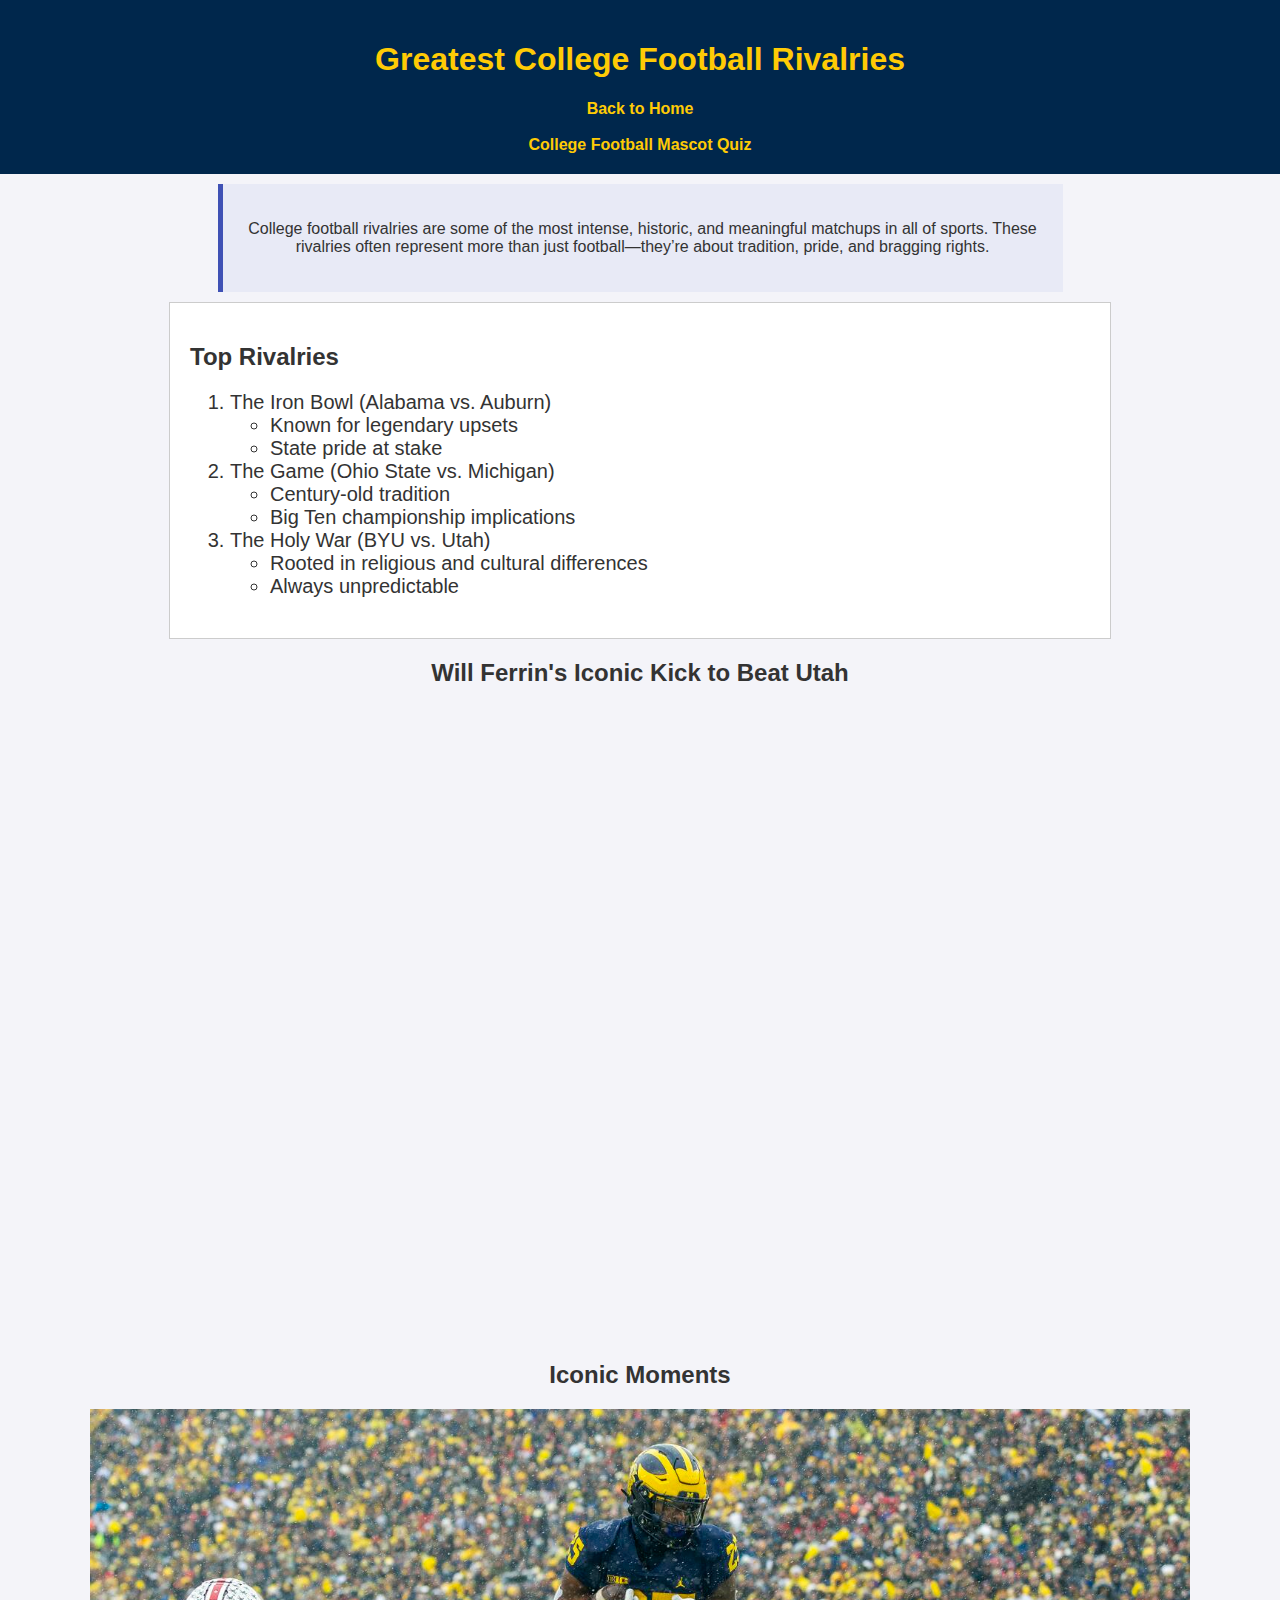
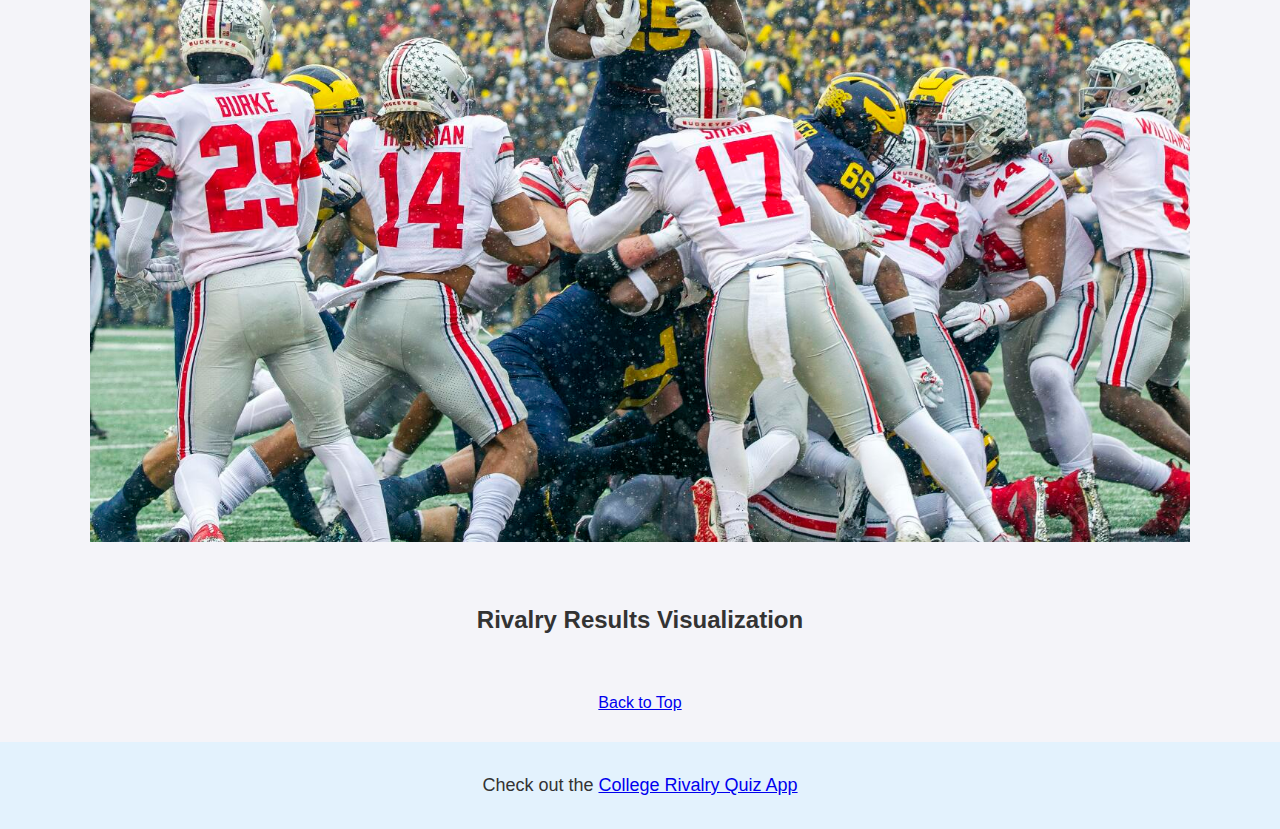
<file: scratch.html>
<!DOCTYPE html>
<html lang="en">
<head>
  <meta charset="UTF-8">
  <meta name="viewport" content="width=device-width, initial-scale=1.0">
  <title>College Football Rivalries</title>
  <link rel="stylesheet" href="scratch.css">
</head>
<body>
  <div id="top" class="header">
    <h1>Greatest College Football Rivalries</h1>
    <nav>
      <a href="/index.html">Back to Home</a>
      <br>
      <br>
      <a href="/webapp.html">College Football Mascot Quiz</a>
    </nav>
  </div>

  <div class="intro">
    <p>College football rivalries are some of the most intense, historic, and meaningful matchups in all of sports. These rivalries often represent more than just football—they’re about tradition, pride, and bragging rights.</p>
  </div>

  <div class="lists">
    <h2>Top Rivalries</h2>
    <ol>
      <li>
        The Iron Bowl (Alabama vs. Auburn)
        <ul>
          <li>Known for legendary upsets</li>
          <li>State pride at stake</li>
        </ul>
      </li>
      <li>
        The Game (Ohio State vs. Michigan)
        <ul>
          <li>Century-old tradition</li>
          <li>Big Ten championship implications</li>
        </ul>
      </li>
      <li>
        The Holy War (BYU vs. Utah)
        <ul>
          <li>Rooted in religious and cultural differences</li>
          <li>Always unpredictable</li>
        </ul>
      </li>
    </ol>
  </div>

  <div class="video">
    <h2>Will Ferrin's Iconic Kick to Beat Utah</h2>
    <iframe width="1120" height="630" src="https://www.youtube.com/embed/e1xOvNe6jGk" frameborder="0" allowfullscreen></iframe>
  </div>

  <div class="image-section">
    <h2>Iconic Moments</h2>
    <img src="thegame.jpg" alt="Michigan vs Ohio State Rivalry" width="1100">
  </div>

  <div class="tableau">
    <h2>Rivalry Results Visualization</h2>
    <div class='tableauPlaceholder' id='viz1745360394749' style='position: relative'>
      <noscript>
        <a href='#'>
          <img alt='College Football Rivalry History ' src='https://public.tableau.com/static/images/Co/CollegeFootballRivalryHistory/CollegeFootballRivalryHistory/1_rss.png' style='border: none' />
        </a>
      </noscript>
      <object class='tableauViz' style='display:none;'>
        <param name='host_url' value='https%3A%2F%2Fpublic.tableau.com%2F' />
        <param name='embed_code_version' value='3' />
        <param name='site_root' value='' />
        <param name='name' value='CollegeFootballRivalryHistory/CollegeFootballRivalryHistory' />
        <param name='tabs' value='no' />
        <param name='toolbar' value='yes' />
        <param name='static_image' value='https://public.tableau.com/static/images/Co/CollegeFootballRivalryHistory/CollegeFootballRivalryHistory/1.png' />
        <param name='animate_transition' value='yes' />
        <param name='display_static_image' value='yes' />
        <param name='display_spinner' value='yes' />
        <param name='display_overlay' value='yes' />
        <param name='display_count' value='yes' />
        <param name='language' value='en-US' />
      </object>
    </div>
    <script type='text/javascript'>
      var divElement = document.getElementById('viz1745360394749');
      var vizElement = divElement.getElementsByTagName('object')[0];
      vizElement.style.width='1200px';
      vizElement.style.height='3727px';
      var scriptElement = document.createElement('script');
      scriptElement.src = 'https://public.tableau.com/javascripts/api/viz_v1.js';
      vizElement.parentNode.insertBefore(scriptElement, vizElement);
    </script>
  </div>

  <div class="anchor-link">
    <a href="#top">Back to Top</a>
  </div>

  <div class="app-link">
    <p>Check out the <a href="webapp.html">College Rivalry Quiz App</a></p>
  </div>
</body>
</html>
</file>
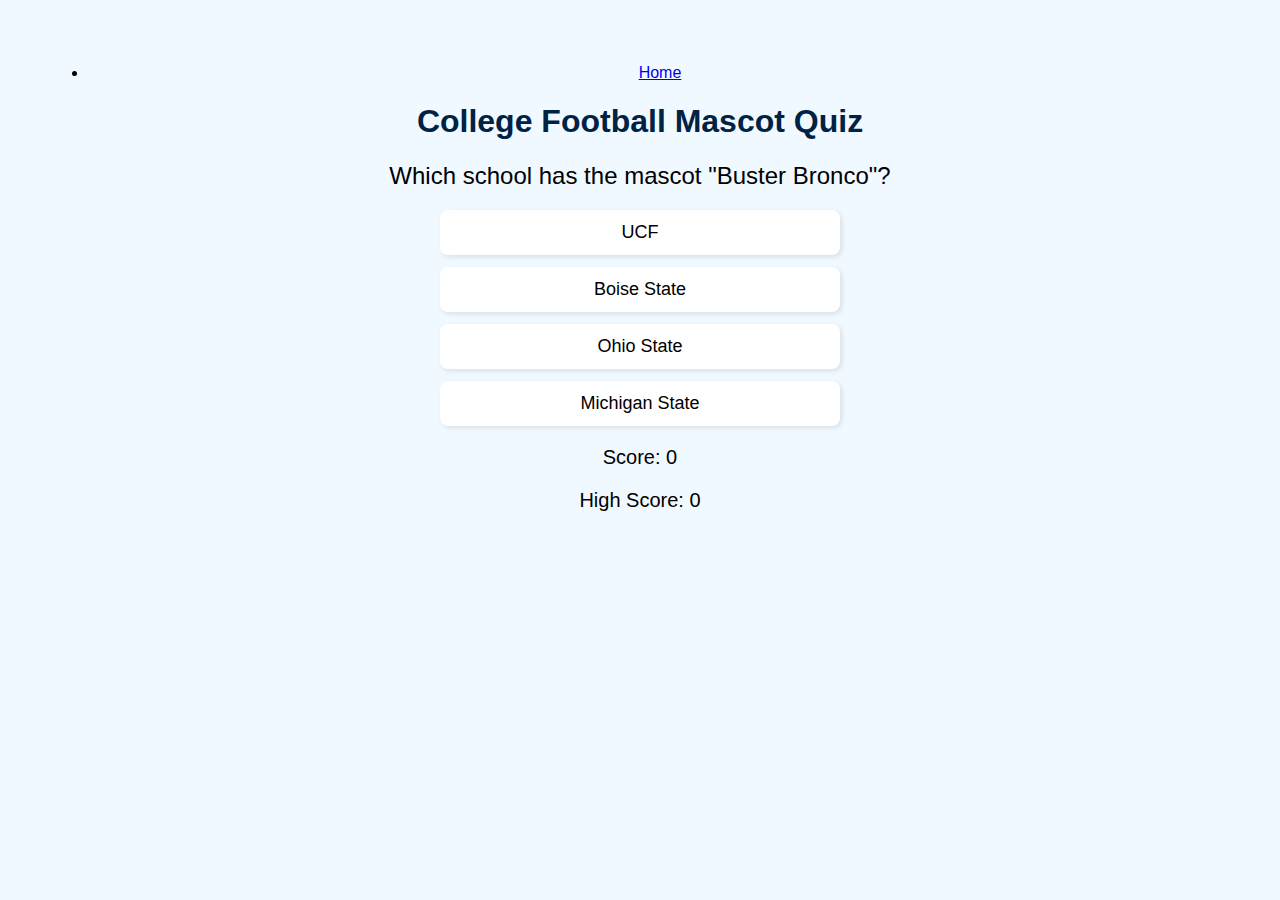
<file: webapp.html>
<!DOCTYPE html>
<html lang="en">
<head>
  <meta charset="UTF-8">
  <title>College Football Mascot Quiz</title>
  <style>
    body {
      font-family: Arial, sans-serif;
      background: #f0f9ff;
      text-align: center;
      padding: 40px;
    }

    h1 {
      color: #002244;
    }

    #question {
      font-size: 24px;
      margin: 20px 0;
    }

    .choices {
      display: flex;
      flex-direction: column;
      gap: 12px;
      align-items: center;
      max-width: 400px;
      margin: 0 auto;
    }

    .choices button {
      padding: 12px 20px;
      font-size: 18px;
      border: none;
      border-radius: 8px;
      background-color: #fff;
      cursor: pointer;
      transition: background 0.2s ease;
      width: 100%;
      box-shadow: 2px 2px 5px rgba(0,0,0,0.1);
    }

    .choices button:hover {
      background-color: #cce6ff;
    }

    #feedback {
      font-size: 20px;
      margin-top: 20px;
    }

    #score, #highscore {
      margin-top: 20px;
      font-size: 20px;
    }
  </style>
</head>
<ul class="navbar-nav ms-auto py-4 py-lg-0">
    <li class="nav-item"><a class="nav-link px-lg-3 py-3 py-lg-4" href="index.html">Home</a></li>
</ul>
<body>
  <h1>College Football Mascot Quiz</h1>
  <div id="question">Loading...</div>
  <div class="choices" id="choices"></div>
  <div id="feedback"></div>
  <div id="score">Score: 0</div>
  <div id="highscore">High Score: 0</div>

  <script>
    const mascotData = [
      { mascot: "Big Al", school: "Alabama" },
      { mascot: "Uga", school: "Georgia" },
      { mascot: "Brutus Buckeye", school: "Ohio State" },
      { mascot: "Smokey", school: "Tennessee" },
      { mascot: "Bevo", school: "Texas" },
      { mascot: "Mike the Tiger", school: "LSU" },
      { mascot: "Ralphie", school: "Colorado" },
      { mascot: "The Tree", school: "Stanford" },
      { mascot: "Puddles the Duck", school: "Oregon" },
      { mascot: "Sebastian the Ibis", school: "Miami" },
      { mascot: "Sparty", school: "Michigan State" },
      { mascot: "Boomer and Sooner", school: "Oklahoma" },
      { mascot: "Otto the Orange", school: "Syracuse" },
      { mascot: "Reveille", school: "Texas A&M" },
      { mascot: "Buzz", school: "Georgia Tech" },
      { mascot: "Cosmo the Cougar", school: "BYU" },
      { mascot: "Albert and Alberta", school: "Florida" },
      { mascot: "Testudo", school: "Maryland" },
      { mascot: "Pistol Pete", school: "Oklahoma State" },
      { mascot: "Zippy", school: "Akron" },
      { mascot: "Knightro", school: "UCF" },
      { mascot: "Buster Bronco", school: "Boise State" },
      { mascot: "Blue", school: "Middle Tennessee" },
      { mascot: "Chip", school: "Colorado" },
      { mascot: "Louie the Loper", school: "Nebraska Kearney" },
      { mascot: "Rowdy", school: "UTSA" },
      { mascot: "Victor E. Huskie", school: "NIU" },
      { mascot: "The Falcon", school: "Air Force" },
      { mascot: "Joe Bruin", school: "UCLA" },
      { mascot: "Osceola and Renegade", school: "Florida State" },
      { mascot: "Herbie Husker", school: "Nebraska" },
      { mascot: "Jayhawk", school: "Kansas" },
      { mascot: "Cy the Cardinal", school: "Iowa State" },
      { mascot: "Goldy Gopher", school: "Minnesota" },
      { mascot: "HokieBird", school: "Virginia Tech" },
      { mascot: "Cam the Ram", school: "Colorado State" },
      { mascot: "Butch T. Cougar", school: "Washington State" },
      { mascot: "Swoop", school: "Utah" },
      { mascot: "Rocky the Rocket", school: "Toledo" },
      { mascot: "Freddie Falcon", school: "Bowling Green" },
      { mascot: "Norm the Niner", school: "Charlotte" },
      { mascot: "The Mountaineer", school: "West Virginia" },
      { mascot: "Rameses", school: "North Carolina" },
      { mascot: "The Blue Devil", school: "Duke" }
    ];

    let score = 0;
    let highScore = parseInt(localStorage.getItem("mascotHighScore")) || 0;
    document.getElementById("highscore").textContent = `High Score: ${highScore}`;
    let correctSchool = "";

    function shuffle(array) {
      return array.sort(() => Math.random() - 0.5);
    }

    function nextQuestion() {
      document.getElementById("feedback").textContent = "";

      const choicesDiv = document.getElementById("choices");
      choicesDiv.innerHTML = "";

      const randomMascot = mascotData[Math.floor(Math.random() * mascotData.length)];
      correctSchool = randomMascot.school;

      document.getElementById("question").textContent = `Which school has the mascot "${randomMascot.mascot}"?`;

      const schools = new Set([correctSchool]);
      while (schools.size < 4) {
        const random = mascotData[Math.floor(Math.random() * mascotData.length)].school;
        schools.add(random);
      }

      const shuffled = shuffle(Array.from(schools));
      shuffled.forEach(school => {
        const btn = document.createElement("button");
        btn.textContent = school;
        btn.onclick = () => checkAnswer(school);
        choicesDiv.appendChild(btn);
      });
    }

    function checkAnswer(picked) {
      const feedback = document.getElementById("feedback");
      if (picked === correctSchool) {
        score++;
        feedback.textContent = "Correct! 🎉";
        feedback.style.color = "green";
        if (score > highScore) {
          highScore = score;
          localStorage.setItem("mascotHighScore", highScore);
          document.getElementById("highscore").textContent = `High Score: ${highScore}`;
        }
      } else {
        feedback.textContent = `Wrong! The correct answer was ${correctSchool}.`;
        feedback.style.color = "red";
        score = 0;
      }

      document.getElementById("score").textContent = `Score: ${score}`;

      setTimeout(nextQuestion, 1500);
    }

    nextQuestion();
  </script>
</body>
</html>
</file>
<file: scratch.css>
/* Custom background and font styles */
body {
  background-color: #f4f4f9; /* Custom background color */
  font-family: 'Segoe UI', Tahoma, Geneva, Verdana, sans-serif;
  color: #333;
  margin: 0;
  padding: 0;
  text-align: center; /* Centers the content */
}

/* Header styling */
.header {
  background-color: #00274C;
  color: #FFCB05;
  padding: 20px;
  text-align: center;
}

/* Navigation link style */
nav a {
  color: #FFCB05;
  text-decoration: none;
  font-weight: bold;
}

/* Intro section */
.intro {
  background-color: #e8eaf6;
  padding: 20px;
  margin: 10px auto;
  border-left: 5px solid #3f51b5;
  max-width: 800px; /* Centers intro */
}

/* Styled list block */
.lists {
  background-color: #ffffff;
  padding: 20px;
  margin: 10px auto;
  border: 1px solid #ccc;
  width: 80%; /* Centers the list */
  max-width: 900px; /* Restricts list width */
  text-align: left; /* Keeps list text aligned left */
}

.lists ol, .lists ul {
  font-size: 20px; /* Makes the list text bigger */
}

/* Video block */
.video {
  margin: 20px auto;
  text-align: center;
}

/* Image styling */
.image-section {
  text-align: center;
  margin: 20px;
}

/* Tableau container */
.tableau {
  margin: 30px auto;
  padding: 10px;
  max-width: 1200px;
}

/* Anchor link */
.anchor-link {
  text-align: center;
  margin: 30px 0;
}

/* Web app link */
.app-link {
  text-align: center;
  background-color: #e3f2fd;
  padding: 15px;
  font-size: 18px;
}

/* Extra style for links */
a:hover {
  color: #d32f2f;
}
</file>
